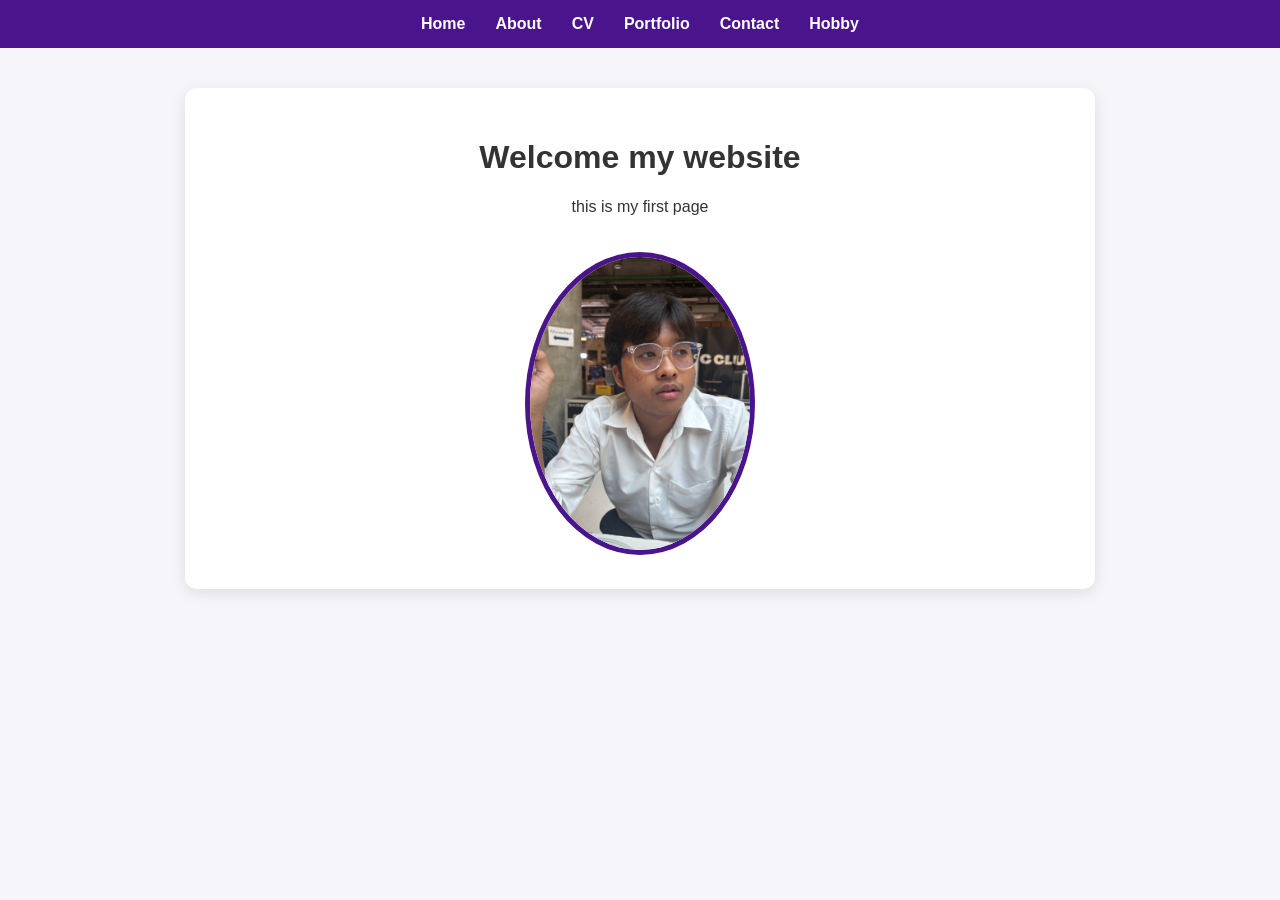
<file: index.html>
﻿<!DOCTYPE html>
<html lang="th">
<head>
    <meta charset="UTF-8">
    <meta name="viewport" content="width=device-width, initial-scale=1.0">
    <title>Home - หน้าแรกประวัติส่วนตัว</title>
    <link rel="stylesheet" href="css/style.css">
</head>
<body>

    <!-- แถบเมนูนำทางที่จะมีในทุกหน้าเพื่อลิงก์หากันได้หมด -->
    <nav>
        <a href="index.html">Home</a>
        <a href="about.html">About</a>
        <a href="cv.html">CV</a>
        <a href="portfolio.html">Portfolio</a>
        <a href="contact.html">Contact</a>
        <a href="hobby.html">Hobby</a>
    </nav>

    <div class="container">
        <h1>Welcome my website</h1>
        <p>this is my first page </p>
        <!-- อย่าลืมเอารูปตัวเองไปใส่ในโฟลเดอร์ images แล้วตั้งชื่อ profile.jpg นะครับ -->
        <img src="images/Namo.jpg" alt="รูปส่วนตัวนักศึกษา" class="profile-img">
    </div>

</body>
</html>
</file>
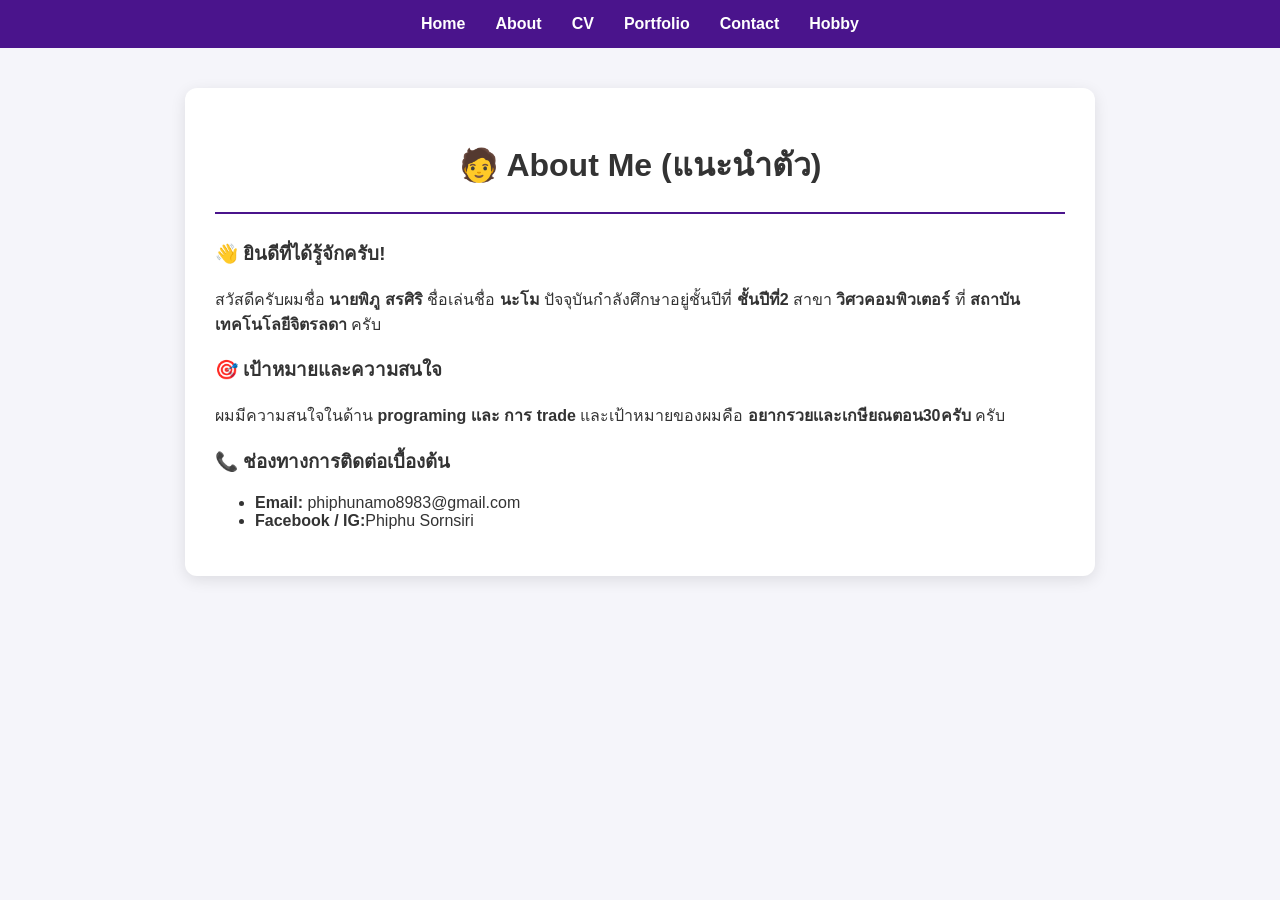
<file: about.html>
﻿<!DOCTYPE html>
<html lang="th">
<head>
    <meta charset="UTF-8">
    <meta name="viewport" content="width=device-width, initial-scale=1.0">
    <title>About Me - แนะนำตัว</title>
    <link rel="stylesheet" href="css/style.css">
</head>
<body>

    <!-- แถบเมนูนำทาง -->
    <nav>
        <a href="index.html">Home</a>
        <a href="about.html">About</a>
        <a href="cv.html">CV</a>
        <a href="portfolio.html">Portfolio</a>
        <a href="contact.html">Contact</a>
        <a href="hobby.html">Hobby</a>
    </nav>

    <div class="container" style="text-align: left;">
        <h1 style="text-align: center;">🧑 About Me (แนะนำตัว)</h1>
        <hr style="border: 1px solid #4A148C; margin-bottom: 25px;">

        <!-- ส่วนที่ 1: แนะนำตัวทั่วไป -->
        <h3>👋 ยินดีที่ได้รู้จักครับ!</h3>
        <p>
            สวัสดีครับผมชื่อ <strong>นายพิภู สรศิริ</strong> ชื่อเล่นชื่อ <strong>นะโม</strong>
            ปัจจุบันกำลังศึกษาอยู่ชั้นปีที่ <strong>ชั้นปีที่2</strong>
            สาขา <strong>วิศวคอมพิวเตอร์</strong>
            ที่ <strong>สถาบันเทคโนโลยีจิตรลดา</strong> ครับ
        </p>

        <!-- ส่วนที่ 2: ความสนใจส่วนตัว -->
        <h3>🎯 เป้าหมายและความสนใจ</h3>
        <p>
            ผมมีความสนใจในด้าน <strong>programing เเละ การ trade</strong>
            และเป้าหมายของผมคือ <strong>อยากรวยเเละเกษียณตอน30ครับ</strong> ครับ
        </p>

        <!-- ส่วนที่ 3: ช่องทางติดต่อ -->
        <h3>📞 ช่องทางการติดต่อเบื้องต้น</h3>
        <ul>
            <li><strong>Email:</strong> phiphunamo8983@gmail.com</li>
            <li><strong>Facebook / IG:</strong>Phiphu Sornsiri</li>
        </ul>
    </div>

</body>
</html>
</file>
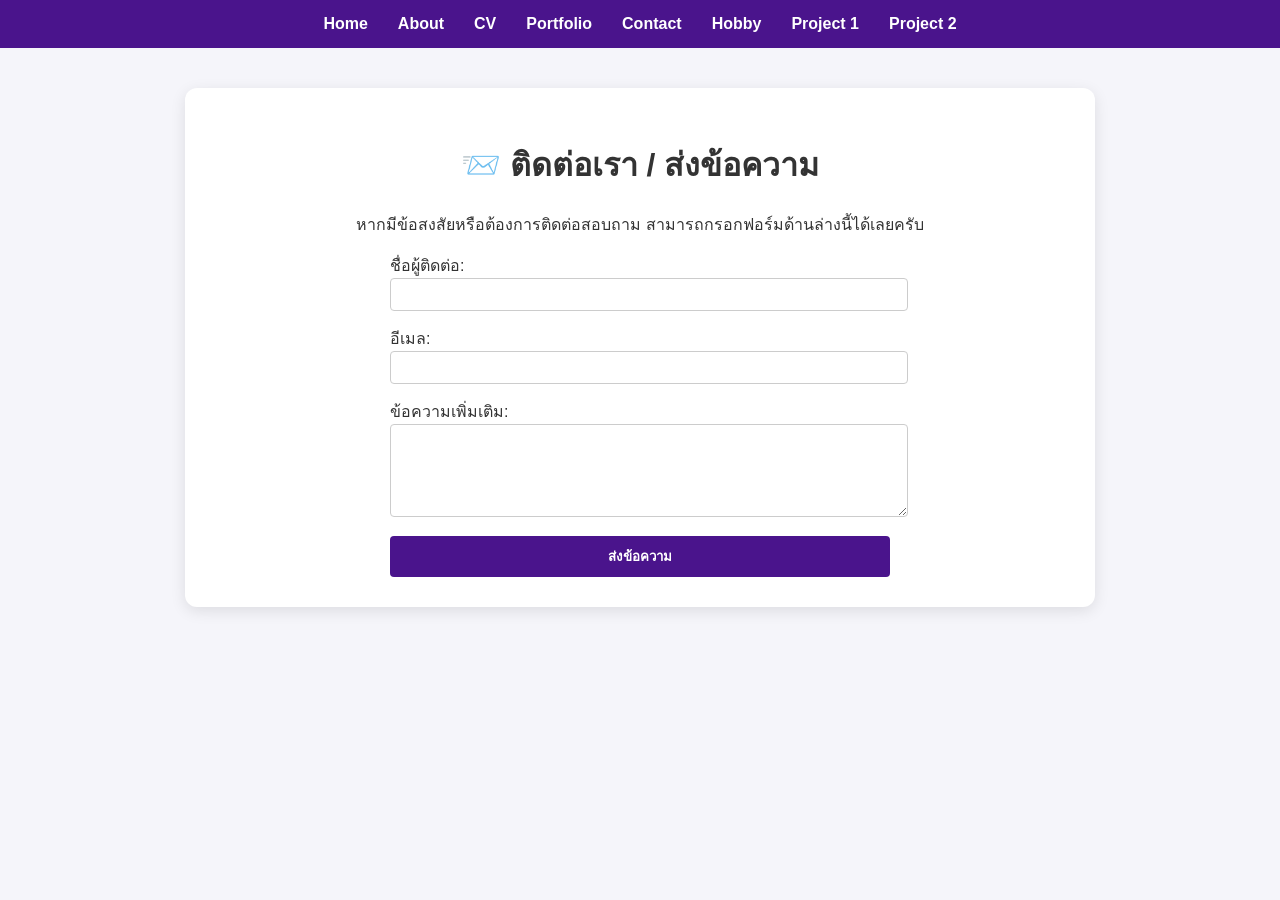
<file: contact.html>
﻿<!DOCTYPE html>
<html lang="th">
<head>
    <meta charset="UTF-8">
    <meta name="viewport" content="width=device-width, initial-scale=1.0">
    <title>Contact - ติดต่อเรา</title>
    <link rel="stylesheet" href="css/style.css">
</head>
<body>


    <nav>
        <a href="index.html">Home</a>
        <a href="about.html">About</a>
        <a href="cv.html">CV</a>
        <a href="portfolio.html">Portfolio</a>
        <a href="contact.html">Contact</a>
        <a href="hobby.html">Hobby</a>
        <a href="project1.html">Project 1</a>
        <a href="project2.html">Project 2</a>
    </nav>

    <div class="container">
        <h1>📨 ติดต่อเรา / ส่งข้อความ</h1>
        <p>หากมีข้อสงสัยหรือต้องการติดต่อสอบถาม สามารถกรอกฟอร์มด้านล่างนี้ได้เลยครับ</p>

        
        <form onsubmit="showSuccessMessage(event)" style="display: flex; flex-direction: column; gap: 15px; max-width: 500px; margin: 0 auto; text-align: left;">
            <div>
                <label for="name">ชื่อผู้ติดต่อ:</label>
                <input type="text" id="name" name="name" required style="width: 100%; padding: 8px; border: 1px solid #ccc; border-radius: 4px;">
            </div>

            <div>
                <label for="email">อีเมล:</label>
                <input type="email" id="email" name="email" required style="width: 100%; padding: 8px; border: 1px solid #ccc; border-radius: 4px;">
            </div>

            <div>
                <label for="message">ข้อความเพิ่มเติม:</label>
                <textarea id="message" name="message" required rows="5" style="width: 100%; padding: 8px; border: 1px solid #ccc; border-radius: 4px;"></textarea>
            </div>

            <button type="submit" style="background-color: #4A148C; color: white; padding: 10px; border: none; border-radius: 4px; cursor: pointer; font-weight: bold;">ส่งข้อความ</button>
        </form>
    </div>


    <script>
        function showSuccessMessage(event) {
          
            event.preventDefault();

     
            const name = document.getElementById('name').value.trim();
            const email = document.getElementById('email').value.trim();
            const message = document.getElementById('message').value.trim();

          
            if (name !== "" && email !== "" && message !== "") {
                alert("ข้อมูลครบถ้วน");

         
                event.target.reset();
            }
        }
    </script>

</body>
</html>
</file>
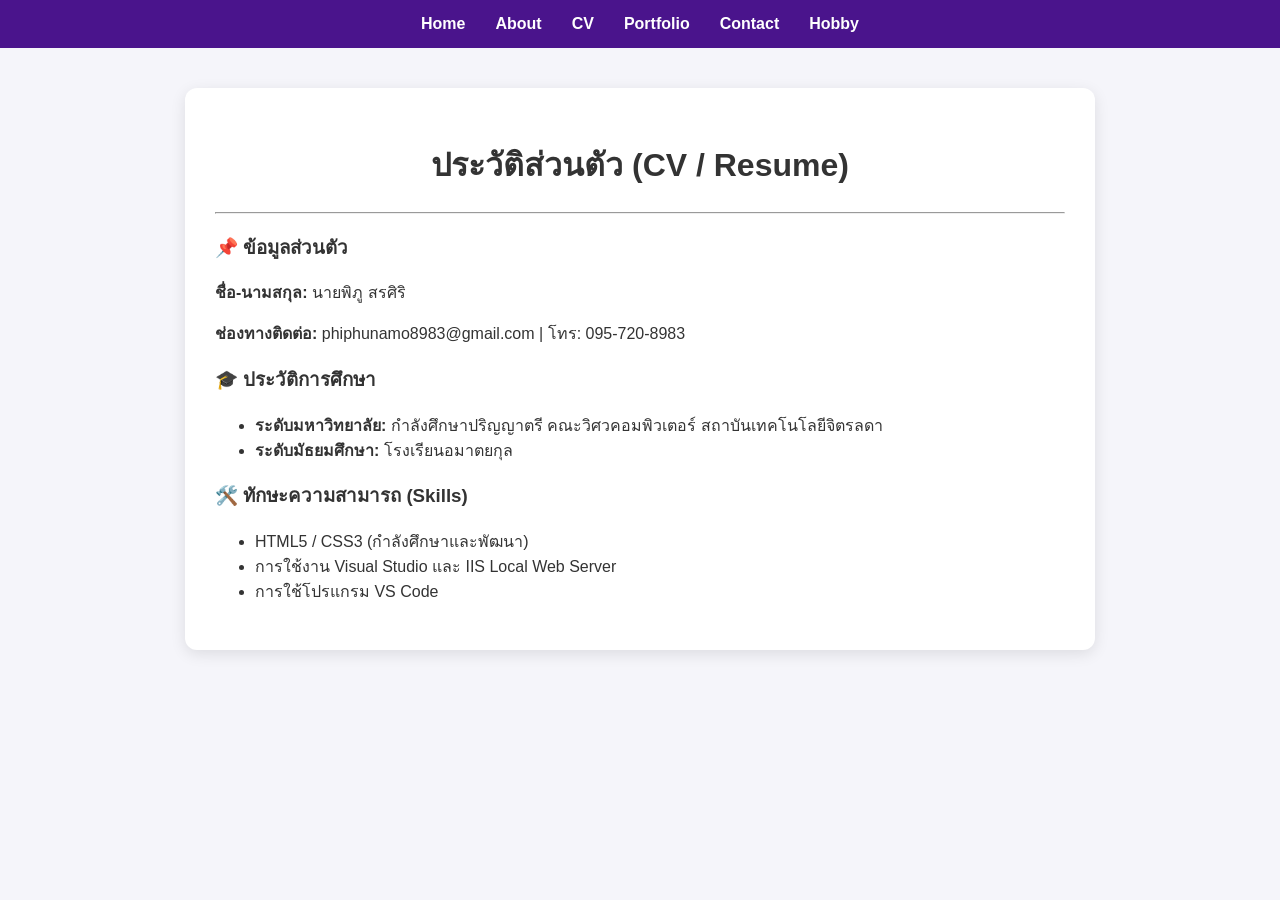
<file: cv.html>
﻿<!DOCTYPE html>
<html lang="th">
<head>
    <meta charset="UTF-8">
    <meta name="viewport" content="width=device-width, initial-scale=1.0">
    <title>CV / Resume - ประวัติส่วนตัว</title>
    <link rel="stylesheet" href="css/style.css">
</head>
<body>

    <nav>
        <a href="index.html">Home</a>
        <a href="about.html">About</a>
        <a href="cv.html">CV</a>
        <a href="portfolio.html">Portfolio</a>
        <a href="contact.html">Contact</a>
        <a href="hobby.html">Hobby</a>
    </nav>

    <div class="container" style="text-align: left;">
        <h1 style="text-align: center;">ประวัติส่วนตัว (CV / Resume)</h1>
        <hr>

        <h3>📌 ข้อมูลส่วนตัว</h3>
        <p><strong>ชื่อ-นามสกุล:</strong> นายพิภู สรศิริ</p>
        <p><strong>ช่องทางติดต่อ:</strong> phiphunamo8983@gmail.com | โทร: 095-720-8983</p>

        <h3>🎓 ประวัติการศึกษา</h3>
        <ul>
            <li><strong>ระดับมหาวิทยาลัย:</strong> กำลังศึกษาปริญญาตรี คณะวิศวคอมพิวเตอร์ สถาบันเทคโนโลยีจิตรลดา</li>
            <li><strong>ระดับมัธยมศึกษา:</strong> โรงเรียนอมาตยกุล</li>
        </ul>

        <h3>🛠️ ทักษะความสามารถ (Skills)</h3>
        <ul>
            <li>HTML5 / CSS3 (กำลังศึกษาและพัฒนา)</li>
            <li>การใช้งาน Visual Studio และ IIS Local Web Server</li>
            <li>การใช้โปรแกรม VS Code</li>
        </ul>
    </div>

</body>
</html>
</file>
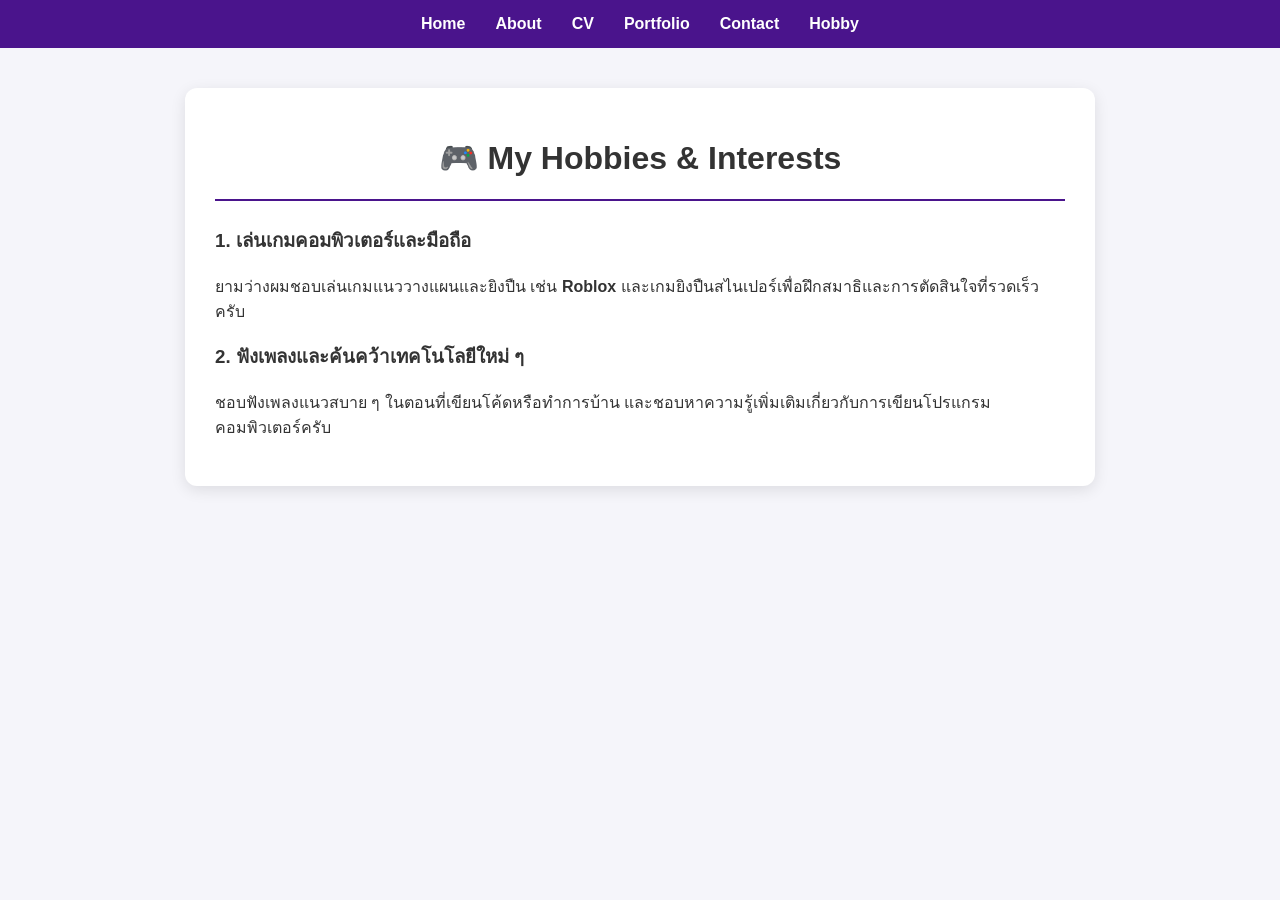
<file: hobby.html>
﻿<!DOCTYPE html>
<html lang="th">
<head>
    <meta charset="UTF-8">
    <meta name="viewport" content="width=device-width, initial-scale=1.0">
    <title>Hobby - งานอดิเรกของผม</title>
    <link rel="stylesheet" href="css/style.css">
</head>
<body>

    <nav>
        <a href="index.html">Home</a>
        <a href="about.html">About</a>
        <a href="cv.html">CV</a>
        <a href="portfolio.html">Portfolio</a>
        <a href="contact.html">Contact</a>
        <a href="hobby.html">Hobby</a>
    </nav>

    <div class="container" style="text-align: left;">
        <h1 style="text-align: center;">🎮 My Hobbies & Interests</h1>
        <hr style="border: 1px solid #4A148C; margin-bottom: 25px;">

        <h3>1. เล่นเกมคอมพิวเตอร์และมือถือ</h3>
        <p>ยามว่างผมชอบเล่นเกมแนววางแผนและยิงปืน เช่น <strong>Roblox</strong> และเกมยิงปืนสไนเปอร์เพื่อฝึกสมาธิและการตัดสินใจที่รวดเร็วครับ</p>

        <h3>2. ฟังเพลงและค้นคว้าเทคโนโลยีใหม่ ๆ</h3>
        <p>ชอบฟังเพลงแนวสบาย ๆ ในตอนที่เขียนโค้ดหรือทำการบ้าน และชอบหาความรู้เพิ่มเติมเกี่ยวกับการเขียนโปรแกรมคอมพิวเตอร์ครับ</p>
    </div>

</body>
</html>
</file>
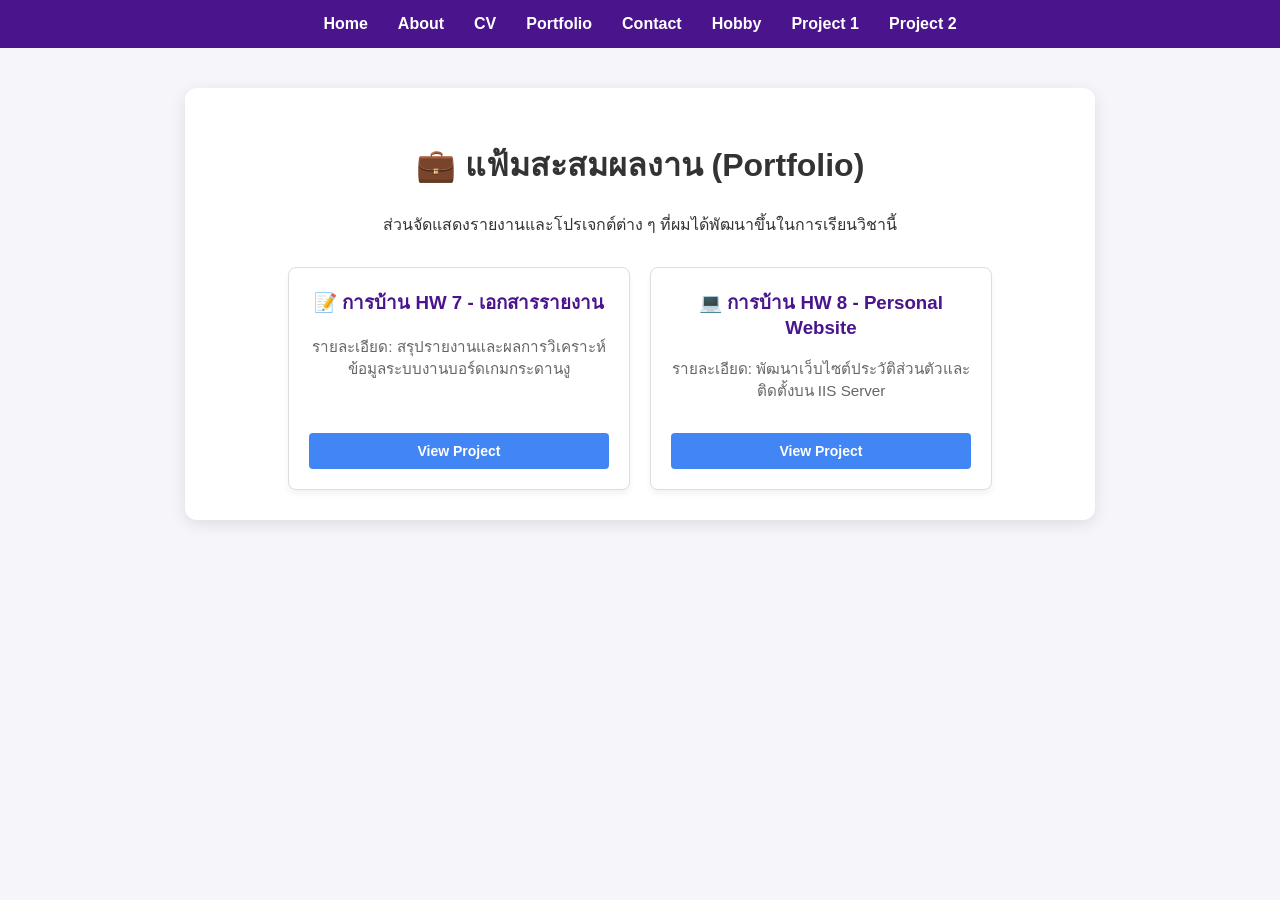
<file: portfolio.html>
﻿<!DOCTYPE html>
<html lang="th">
<head>
    <meta charset="UTF-8">
    <meta name="viewport" content="width=device-width, initial-scale=1.0">
    <title>Portfolio - แฟ้มสะสมผลงาน</title>
    <link rel="stylesheet" href="css/style.css">
</head>
<body>

    <!-- แถบเมนูนำทาง (8 ปุ่มคงที่) -->
    <nav>
        <a href="index.html">Home</a>
        <a href="about.html">About</a>
        <a href="cv.html">CV</a>
        <a href="portfolio.html">Portfolio</a>
        <a href="contact.html">Contact</a>
        <a href="hobby.html">Hobby</a>
        <a href="project1.html">Project 1</a>
        <a href="project2.html">Project 2</a>
    </nav>

    <div class="container">
        <h1>💼 แฟ้มสะสมผลงาน (Portfolio)</h1>
        <p>ส่วนจัดแสดงรายงานและโปรเจกต์ต่าง ๆ ที่ผมได้พัฒนาขึ้นในการเรียนวิชานี้</p>

        <div class="portfolio-grid" style="display: flex; gap: 20px; justify-content: center; flex-wrap: wrap; margin-top: 30px;">

            <!-- การ์ดผลงานที่ 1 (HW 7 - โปรเจกต์กระดานงู) -->
            <div class="hw-card" style="background: white; border: 1px solid #ddd; border-radius: 8px; padding: 20px; width: 300px; text-align: center; box-shadow: 0 4px 6px rgba(0,0,0,0.05); display: flex; flex-direction: column; justify-content: space-between;">
                <div>
                    <h3>📝 การบ้าน HW 7 - เอกสารรายงาน</h3>
                    <p style="color: #666; font-size: 0.95em; line-height: 1.5;">รายละเอียด: สรุปรายงานและผลการวิเคราะห์ข้อมูลระบบงานบอร์ดเกมกระดานงู</p>
                </div>
                <div class="btn-group" style="margin-top: 15px;">
                    <!-- ปุ่ม View สีฟ้าแบบเต็มความกว้าง -->
                    <a href="project1.html" class="btn view-btn" style="background-color: #4285F4; color: white; padding: 10px 16px; text-decoration: none; border-radius: 4px; font-weight: bold; display: block;">View Project</a>
                </div>
            </div>

            <!-- การ์ดผลงานที่ 2 (HW 8 - เว็บไซต์ปัจจุบันของคุณ) -->
            <div class="hw-card" style="background: white; border: 1px solid #ddd; border-radius: 8px; padding: 20px; width: 300px; text-align: center; box-shadow: 0 4px 6px rgba(0,0,0,0.05); display: flex; flex-direction: column; justify-content: space-between;">
                <div>
                    <h3>💻 การบ้าน HW 8 - Personal Website</h3>
                    <p style="color: #666; font-size: 0.95em; line-height: 1.5;">รายละเอียด: พัฒนาเว็บไซต์ประวัติส่วนตัวและติดตั้งบน IIS Server</p>
                </div>
                <div class="btn-group" style="margin-top: 15px;">
                    <!-- ปุ่ม View สีฟ้าแบบเต็มความกว้าง -->
                    <a href="project2.html" class="btn view-btn" style="background-color: #4285F4; color: white; padding: 10px 16px; text-decoration: none; border-radius: 4px; font-weight: bold; display: block;">View Project</a>
                </div>
            </div>

        </div>
    </div>
</body>
</html>
</file>
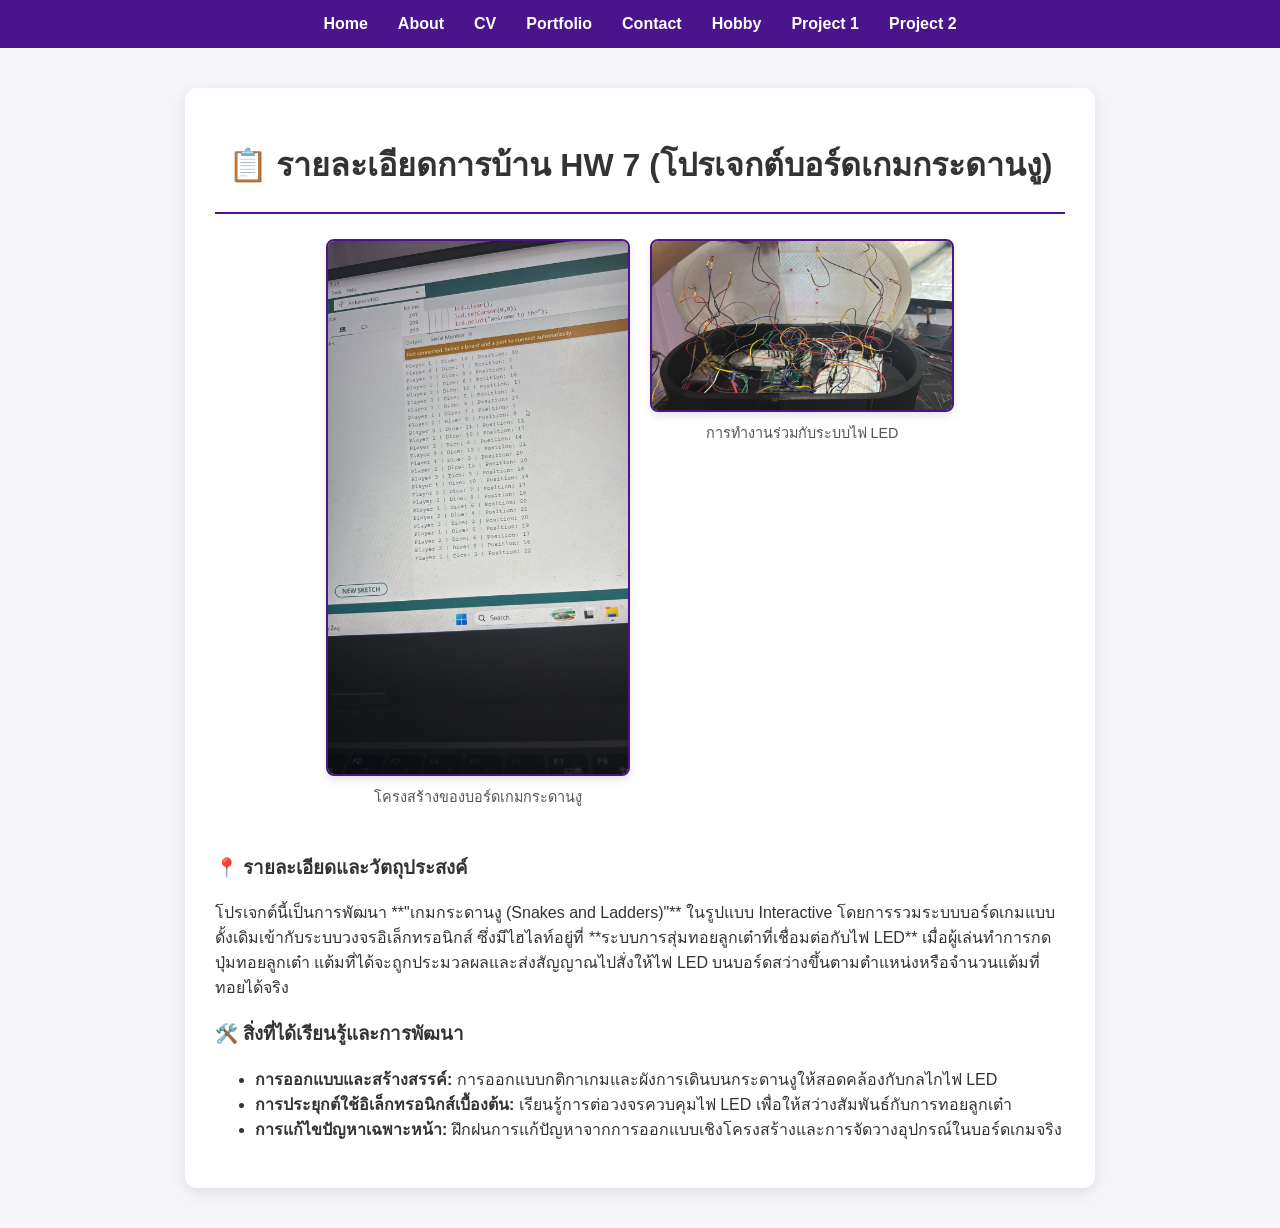
<file: project1.html>
﻿<!DOCTYPE html>
<html lang="th">
<head>
    <meta charset="UTF-8">
    <meta name="viewport" content="width=device-width, initial-scale=1.0">
    <title>Project 1 - รายละเอียดผลงาน</title>
    <link rel="stylesheet" href="css/style.css">
</head>
<body>

    <!-- แถบเมนูนำทาง (อัปเดตเป็น 8 ปุ่ม มี Project 1 และ 2 ครบถ้วนแล้วครับ) -->
    <nav>
        <a href="index.html">Home</a>
        <a href="about.html">About</a>
        <a href="cv.html">CV</a>
        <a href="portfolio.html">Portfolio</a>
        <a href="contact.html">Contact</a>
        <a href="hobby.html">Hobby</a>
        <a href="project1.html">Project 1</a>
        <a href="project2.html">Project 2</a>
    </nav>

    <div class="container" style="text-align: left;">
        <h1 style="text-align: center;">📋 รายละเอียดการบ้าน HW 7 (โปรเจกต์บอร์ดเกมกระดานงู)</h1>
        <hr style="border: 1px solid #4A148C; margin-bottom: 25px;">

        <!-- รูปภาพประกอบผลงานจากที่คุณเตรียมไว้ในโฟลเดอร์ images -->
        <div style="display: flex; justify-content: center; gap: 20px; flex-wrap: wrap; margin-bottom: 30px;">
            <div style="text-align: center;">
                <img src="images/Namo1.jpg" alt="รูปโปรเจกต์กระดานงู 1" style="max-width: 300px; border-radius: 8px; box-shadow: 0 4px 8px rgba(0,0,0,0.1); border: 2px solid #4A148C;">
                <p style="margin-top: 5px; font-size: 0.9em; color: #555;">โครงสร้างของบอร์ดเกมกระดานงู</p>
            </div>
            <div style="text-align: center;">
                <img src="images/Namo2.jpg" alt="รูปโปรเจกต์กระดานงู 2" style="max-width: 300px; border-radius: 8px; box-shadow: 0 4px 8px rgba(0,0,0,0.1); border: 2px solid #4A148C;">
                <p style="margin-top: 5px; font-size: 0.9em; color: #555;">การทำงานร่วมกับระบบไฟ LED</p>
            </div>
        </div>

        <h3>📍 รายละเอียดและวัตถุประสงค์</h3>
        <p>
            โปรเจกต์นี้เป็นการพัฒนา **"เกมกระดานงู (Snakes and Ladders)"** ในรูปแบบ Interactive
            โดยการรวมระบบบอร์ดเกมแบบดั้งเดิมเข้ากับระบบวงจรอิเล็กทรอนิกส์
            ซึ่งมีไฮไลท์อยู่ที่ **ระบบการสุ่มทอยลูกเต๋าที่เชื่อมต่อกับไฟ LED** เมื่อผู้เล่นทำการกดปุ่มทอยลูกเต๋า
            แต้มที่ได้จะถูกประมวลผลและส่งสัญญาณไปสั่งให้ไฟ LED บนบอร์ดสว่างขึ้นตามตำแหน่งหรือจำนวนแต้มที่ทอยได้จริง
        </p>

        <h3>🛠️ สิ่งที่ได้เรียนรู้และการพัฒนา</h3>
        <ul>
            <li><strong>การออกแบบและสร้างสรรค์:</strong> การออกแบบกติกาเกมและผังการเดินบนกระดานงูให้สอดคล้องกับกลไกไฟ LED</li>
            <li><strong>การประยุกต์ใช้อิเล็กทรอนิกส์เบื้องต้น:</strong> เรียนรู้การต่อวงจรควบคุมไฟ LED เพื่อให้สว่างสัมพันธ์กับการทอยลูกเต๋า</li>
            <li><strong>การแก้ไขปัญหาเฉพาะหน้า:</strong> ฝึกฝนการแก้ปัญหาจากการออกแบบเชิงโครงสร้างและการจัดวางอุปกรณ์ในบอร์ดเกมจริง</li>
        </ul>
    </div>

</body>
</html>
</file>
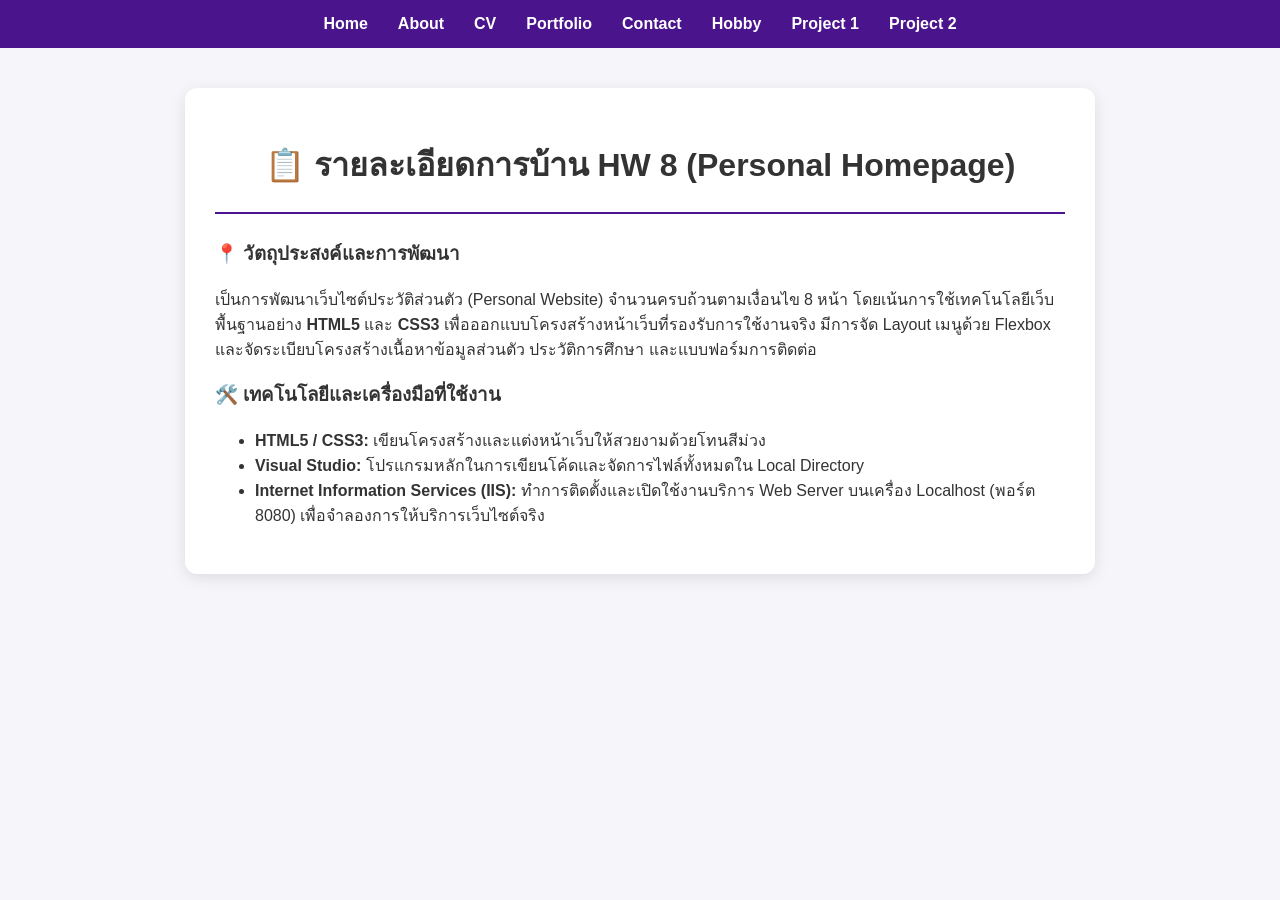
<file: project2.html>
﻿<!DOCTYPE html>
<html lang="th">
<head>
    <meta charset="UTF-8">
    <meta name="viewport" content="width=device-width, initial-scale=1.0">
    <title>Project 2 - รายละเอียดผลงาน</title>
    <link rel="stylesheet" href="css/style.css">
</head>
<body>

    <!-- แถบเมนูนำทาง (อัปเดตเป็น 8 ปุ่ม มี Project 1 และ 2 ครบถ้วนแล้วครับ) -->
    <nav>
        <a href="index.html">Home</a>
        <a href="about.html">About</a>
        <a href="cv.html">CV</a>
        <a href="portfolio.html">Portfolio</a>
        <a href="contact.html">Contact</a>
        <a href="hobby.html">Hobby</a>
        <a href="project1.html">Project 1</a>
        <a href="project2.html">Project 2</a>
    </nav>

    <div class="container" style="text-align: left;">
        <h1 style="text-align: center;">📋 รายละเอียดการบ้าน HW 8 (Personal Homepage)</h1>
        <hr style="border: 1px solid #4A148C; margin-bottom: 25px;">

        <h3>📍 วัตถุประสงค์และการพัฒนา</h3>
        <p>
            เป็นการพัฒนาเว็บไซต์ประวัติส่วนตัว (Personal Website) จำนวนครบถ้วนตามเงื่อนไข 8 หน้า
            โดยเน้นการใช้เทคโนโลยีเว็บพื้นฐานอย่าง <strong>HTML5</strong> และ <strong>CSS3</strong>
            เพื่อออกแบบโครงสร้างหน้าเว็บที่รองรับการใช้งานจริง มีการจัด Layout เมนูด้วย Flexbox
            และจัดระเบียบโครงสร้างเนื้อหาข้อมูลส่วนตัว ประวัติการศึกษา และแบบฟอร์มการติดต่อ
        </p>

        <h3>🛠️ เทคโนโลยีและเครื่องมือที่ใช้งาน</h3>
        <ul>
            <li><strong>HTML5 / CSS3:</strong> เขียนโครงสร้างและแต่งหน้าเว็บให้สวยงามด้วยโทนสีม่วง</li>
            <li><strong>Visual Studio:</strong> โปรแกรมหลักในการเขียนโค้ดและจัดการไฟล์ทั้งหมดใน Local Directory</li>
            <li><strong>Internet Information Services (IIS):</strong> ทำการติดตั้งและเปิดใช้งานบริการ Web Server บนเครื่อง Localhost (พอร์ต 8080) เพื่อจำลองการให้บริการเว็บไซต์จริง</li>
        </ul>
    </div>

</body>
</html>
</file>
<file: css/style.css>
﻿/* กำหนดฟอนต์ สี และพื้นหลังของเว็บ */
body {
    font-family: 'Segoe UI', Tahoma, Geneva, Verdana, sans-serif;
    background-color: #f5f5fa;
    color: #333;
    margin: 0;
    padding: 0;
}

/* 🧭 เมนูนำทาง (Navigation) ใช้ Flexbox ตามเกณฑ์ */
nav {
    display: flex;
    justify-content: center;
    background-color: #4A148C; /* สีม่วงเข้ม */
    padding: 15px 0;
}

nav a {
    color: white;
    text-decoration: none;
    margin: 0 15px;
    font-weight: bold;
    font-size: 16px;
    transition: 0.3s;
}

nav a:hover {
    color: #ffeb3b; /* ชี้แล้วเปลี่ยนเป็นสีเหลือง */
}

/* 📦 กล่องเนื้อหาหลักตรงกลาง */
.container {
    max-width: 850px;
    margin: 40px auto;
    padding: 30px;
    background: #ffffff;
    border-radius: 12px;
    box-shadow: 0 4px 15px rgba(0,0,0,0.1);
    text-align: center;
}

/* 🖼️ จัดการขนาดรูปภาพประวัติ */
.profile-img {
    max-width: 220px;
    border-radius: 50%; /* ทำรูปเป็นวงกลม */
    margin-top: 20px;
    border: 5px solid #4A148C;
}

/* 💼 ส่วนของการ์ดแสดงผลงานการบ้าน (Portfolio Card) */
.portfolio-grid {
    display: grid;
    grid-template-columns: repeat(auto-fit, minmax(280px, 1fr)); /* ใช้ Grid จัด Layout */
    gap: 20px;
    margin-top: 30px;
}

.hw-card {
    background: #fff;
    border: 1px solid #e0e0e0;
    border-radius: 8px;
    padding: 20px;
    text-align: left;
    box-shadow: 0 2px 5px rgba(0,0,0,0.05);
    transition: transform 0.2s;
}

.hw-card:hover {
    transform: translateY(-5px); /* ขยับขึ้นเล็กน้อยตอนเมาส์ชี้ */
}

.hw-card h3 {
    margin-top: 0;
    color: #4A148C;
}

/* 🔘 ตกแต่งปุ่ม View และ Download */
.btn-group {
    margin-top: 15px;
    display: flex;
    gap: 10px;
}

.btn {
    display: inline-block;
    padding: 8px 16px;
    text-decoration: none;
    border-radius: 4px;
    font-weight: bold;
    font-size: 14px;
    text-align: center;
    flex: 1;
    transition: 0.2s;
}

.view-btn {
    background-color: #007bff; /* สีน้ำเงิน */
    color: white;
}

.view-btn:hover {
    background-color: #0056b3;
}

.download-btn {
    background-color: #28a745; /* สีเขียว */
    color: white;
}

.download-btn:hover {
    background-color: #218838;
}
</file>
